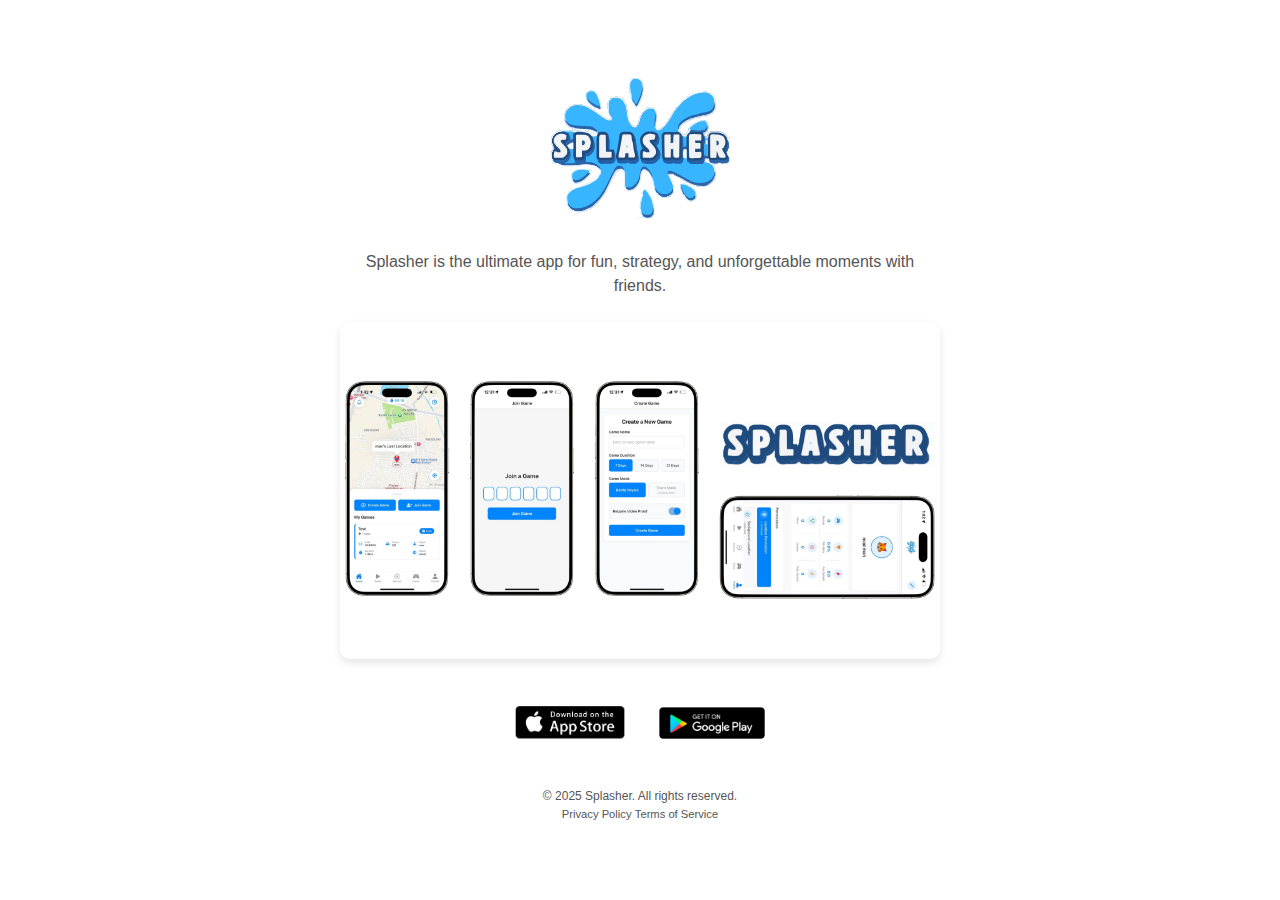
<file: index.html>
<!DOCTYPE html>
<html lang="en">
<head>
    <meta charset="UTF-8">
    <meta name="viewport" content="width=device-width, initial-scale=1.0">
    <title>Splasher - Senior Assassin Game</title>
    <meta name="description" content="Splasher is the ultimate app for fun, strategy, and unforgettable moments with friends.">
    <link rel="icon" href="assets/logo.svg" type="image/svg+xml">
    <style>
        :root {
            --primary: #000000;
            --secondary: #555555;
            --accent: #e63946;
            --light-gray: #f5f5f5;
            --medium-gray: #dddddd;
        }
        * {
            margin: 0;
            padding: 0;
            box-sizing: border-box;
        }
        body {
            font-family: 'Helvetica Neue', Arial, sans-serif;
            background-color: white;
            color: var(--primary);
            display: flex;
            flex-direction: column;
            justify-content: center;
            align-items: center;
            min-height: 100vh;
            padding: 20px;
            line-height: 1.5;
            text-align: center;
        }
        .content-wrapper {
            max-width: 600px;
            width: 100%;
            animation: fadeIn 0.8s ease-out;
        }
        .logo-container img {
            width: 180px;
            margin-bottom: 1.5rem;
        }
        .image-preview img {
            width: 100%;
            max-width: 1080px;
            border-radius: 10px;
            box-shadow: 0 4px 8px rgba(0,0,0,0.1);
            margin-bottom: 2rem;
        }
        .description {
            color: var(--secondary);
            font-size: 1rem;
            margin-bottom: 1.5rem;
        }
        .download-buttons {
            display: flex;
            justify-content: center;
            gap: 1rem;
        }
        .download-btn img {
            height: 50px;
            border-radius: 10px;
        }
        .legal {
            font-size: 0.75rem;
            color: var(--secondary);
            margin-top: 2rem;
        }
        .legal-links a {
            color: var(--secondary);
            text-decoration: none;
            transition: color 0.2s;
            font-size: 0.7rem;
        }
        .legal-links a:hover {
            color: var(--accent);
            text-decoration: underline;
        }
        @keyframes fadeIn {
            from { opacity: 0; transform: translateY(10px); }
            to { opacity: 1; transform: translateY(0); }
        }
    </style>
</head>
<body>
    <div class="content-wrapper">
        <div class="logo-container">
            <img src="assets/logo.svg" alt="Splasher">
        </div>
        <p class="description">Splasher is the ultimate app for fun, strategy, and unforgettable moments with friends.</p>
        <div class="image-preview">
            <img src="Splasher App Preview.png" alt="Splasher App Preview">
        </div>
        <div class="download-buttons">
            <a href="https://apps.apple.com/in/app/splasher-z/id6744035724" class="download-btn">
                <img src="assets/appstore1.png" alt="Download on App Store">
            </a>
            <a href="#" class="download-btn">
                <img src="assets/playstore1.png" alt="Get on Google Play">
            </a>
        </div>
        <div class="legal">
            <div>© 2025 Splasher. All rights reserved.</div>
            <div class="legal-links">
                <a href="privacy.html">Privacy Policy</a>
                <a href="terms.html">Terms of Service</a>
            </div>
        </div>
    </div>
    <script>
              window.onload = function () {
                if (window.location.hash) {
                  const hashParams = new URLSearchParams(window.location.hash.substring(1));
                  const accessToken = hashParams.get("access_token");
                  const type = hashParams.get("type");
            
                  if (accessToken) {
                    if (type === "recovery") {
                      // Redirect to reset password page
                      window.location.href = `/auth/reset-password?access_token=${accessToken}`;
                    } else {
                      // Redirect to email confirmation page
                      window.location.href = `/auth/confirm?access_token=${accessToken}`;
                    }
                  }
                }
              };
</script>
</body>
</html>
</file>
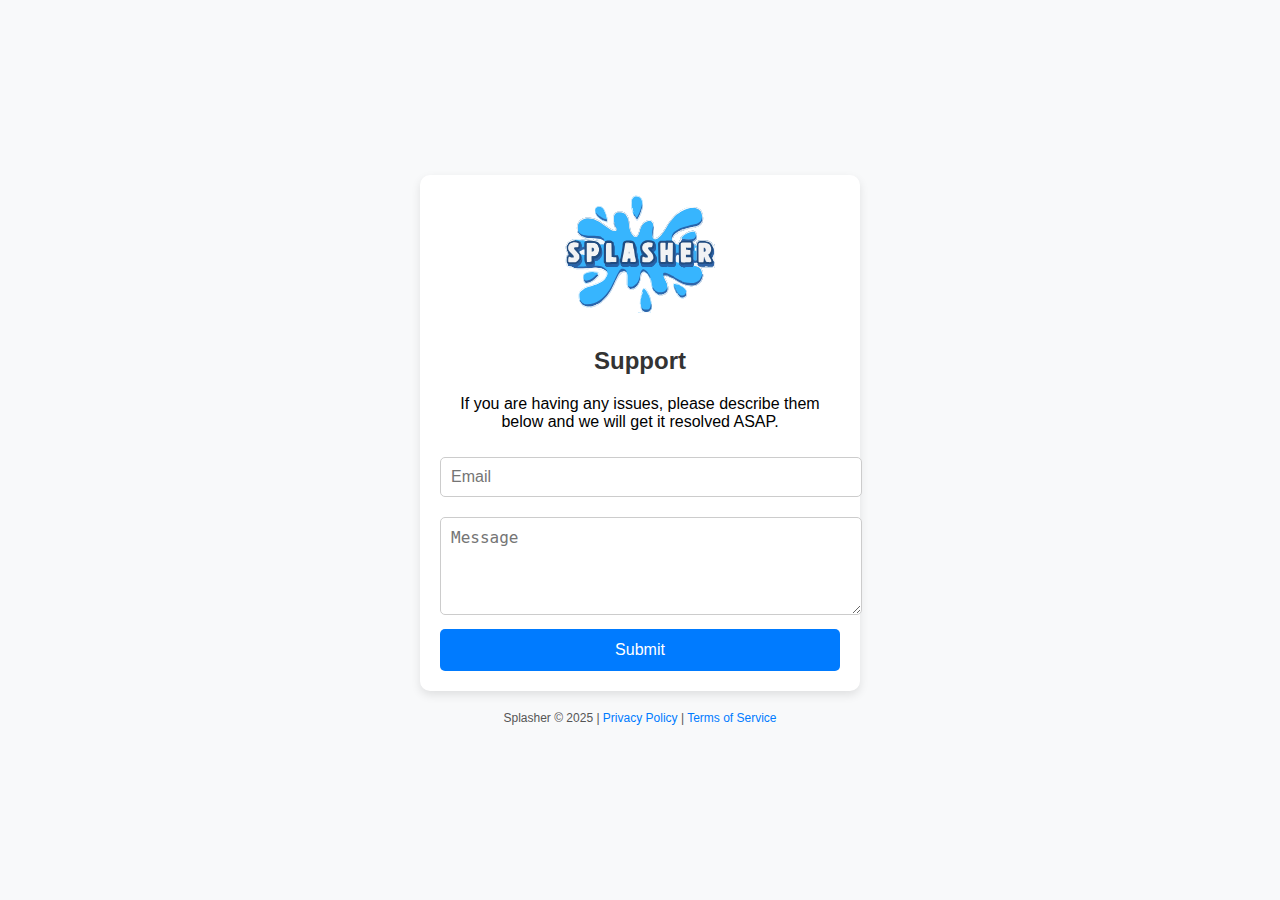
<file: support.html>
<!DOCTYPE html>
<html lang="en">
<head>
    <meta charset="UTF-8">
    <meta name="viewport" content="width=device-width, initial-scale=1.0">
    <title>Splasherz Support</title>
    <style>
        body {
            font-family: Arial, sans-serif;
            background-color: #f8f9fa;
            display: flex;
            justify-content: center;
            align-items: center;
            height: 100vh;
            flex-direction: column;
            margin: 0;
        }
        .container {
            background: white;
            padding: 20px;
            border-radius: 10px;
            box-shadow: 0 4px 10px rgba(0, 0, 0, 0.1);
            text-align: center;
            width: 400px;
        }
        .logo {
            width: 150px;
            margin-bottom: 10px;
        }
        h2 {
            color: #333;
        }
        input, textarea {
            width: 100%;
            padding: 10px;
            margin: 10px 0;
            border: 1px solid #ccc;
            border-radius: 5px;
            font-size: 16px;
        }
        button {
            background-color: #007bff;
            color: white;
            border: none;
            padding: 12px;
            border-radius: 5px;
            cursor: pointer;
            width: 100%;
            font-size: 16px;
        }
        button:hover {
            background-color: #0056b3;
        }
        .footer {
            margin-top: 20px;
            font-size: 12px;
            color: #555;
        }
        .footer a {
            color: #007bff;
            text-decoration: none;
        }
    </style>
</head>
<body>

    <div class="container">
        <img src="assets/logo.svg" alt="Splasher Logo" class="logo">
        <h2>Support</h2>
        <p>If you are having any issues, please describe them below and we will get it resolved ASAP.</p>

         <form id="supportForm" action="mailto:teams@splasher.in" method="post" enctype="text/plain">
            <input type="email" name="email" placeholder="Email" required>
            <textarea name="message" placeholder="Message" rows="4" required></textarea>
            <button type="submit">Submit</button>
        </form>
    </div>

    <div class="footer">
        Splasher © 2025 | <a href="privacy.html">Privacy Policy</a> | <a href="terms.html">Terms of Service</a>
    </div>

    <script>
        document.getElementById("supportForm").addEventListener("submit", function(event) {
            event.preventDefault();
            alert("Support request submitted! We will get back to you ASAP.");
        });
    </script>

</body>
</html>
</file>
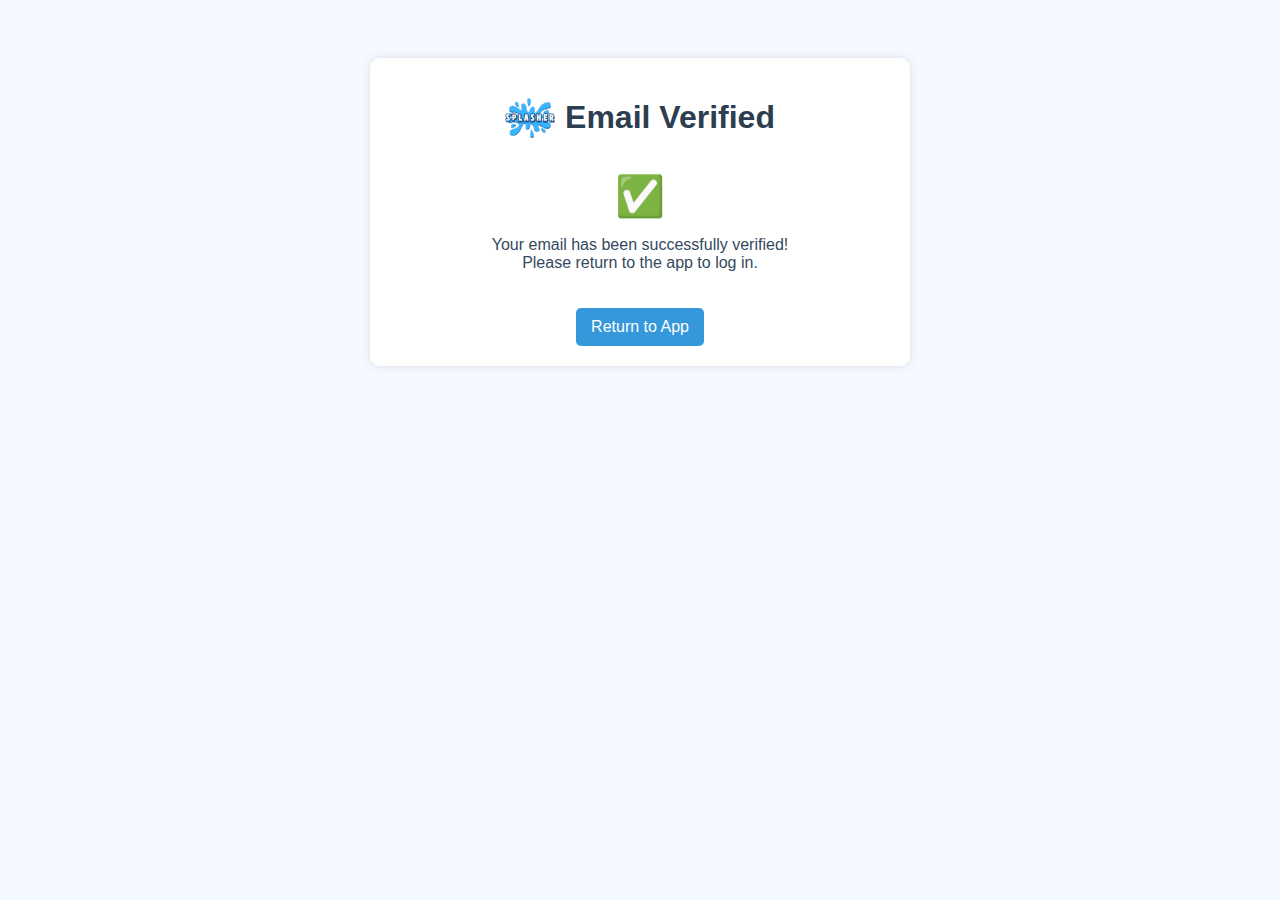
<file: auth/confirm.html>
<!DOCTYPE html>
<html lang="en">
<head>
    <meta charset="UTF-8">
    <meta name="viewport" content="width=device-width, initial-scale=1.0">
    <title>Email Verified | Splasher</title>
    <style>
        body {
            font-family: Arial, sans-serif;
            text-align: center;
            padding: 50px;
            background-color: #f4f9ff;
        }
        .container {
            max-width: 500px;
            margin: auto;
            padding: 20px;
            border-radius: 10px;
            background: white;
            box-shadow: 0px 0px 10px rgba(0, 0, 0, 0.1);
        }
        .header {
            display: flex;
            align-items: center;
            justify-content: center;
            margin-bottom: 15px;
        }
        .logo {
            width: 50px;
            height: auto;
            margin-right: 10px;
        }
        h1 {
            color: #2c3e50;
        }
        p {
            color: #34495e;
        }
        .success-icon {
            font-size: 40px;
            color: #27ae60;
        }
        .return-btn {
            background-color: #3498db;
            color: white;
            border: none;
            padding: 10px 15px;
            border-radius: 5px;
            cursor: pointer;
            margin-top: 20px;
            text-decoration: none;
            display: inline-block;
            font-size: 16px;
        }
        .return-btn:hover {
            background-color: #2980b9;
        }
    </style>
</head>
<body>
    <div class="container">
        <div class="header">
            <img src="../assets/logo.svg" alt="Splasher Logo" class="logo">
            <h1>Email Verified</h1>
        </div>
        <div class="success-icon">✅</div>
        <p>Your email has been successfully verified!<br>Please return to the app to log in.</p>
        <a href="splasher://" class="return-btn">Return to App</a>
    </div>
</body>
</html>
</file>
